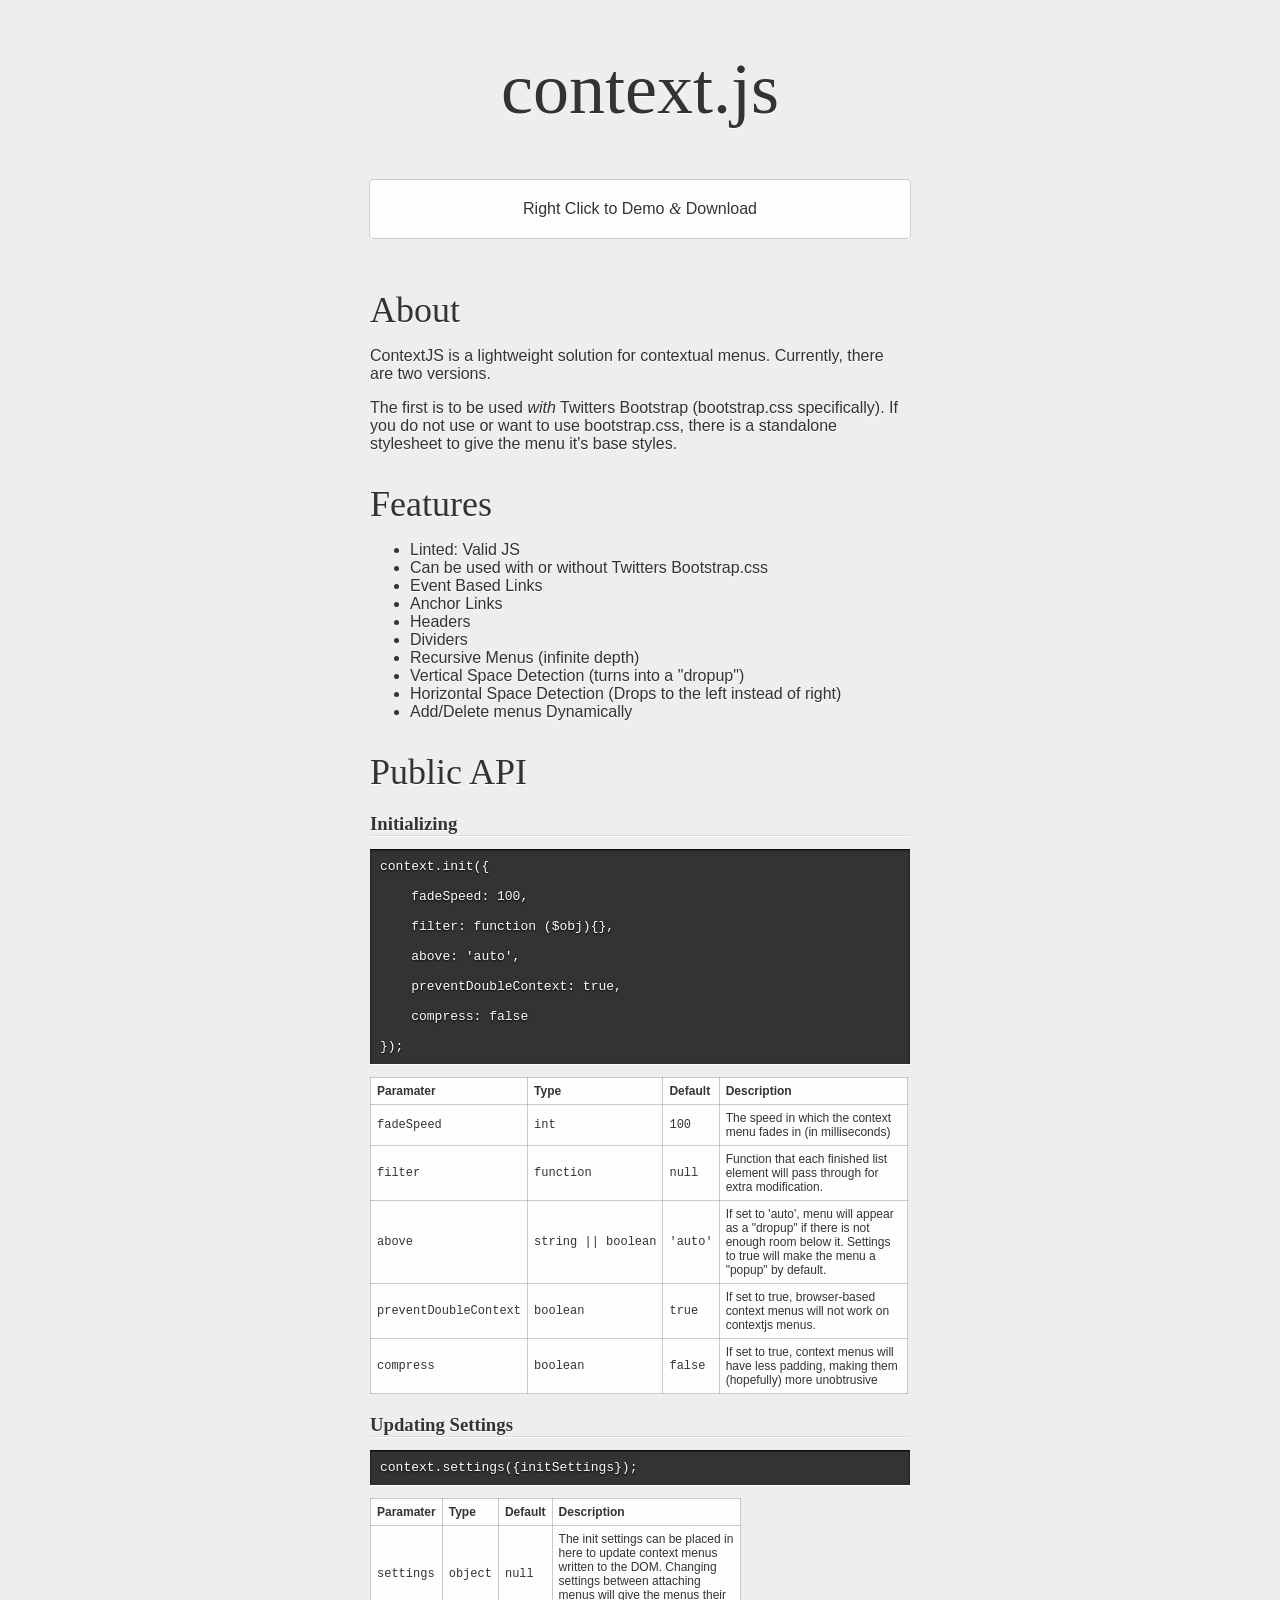
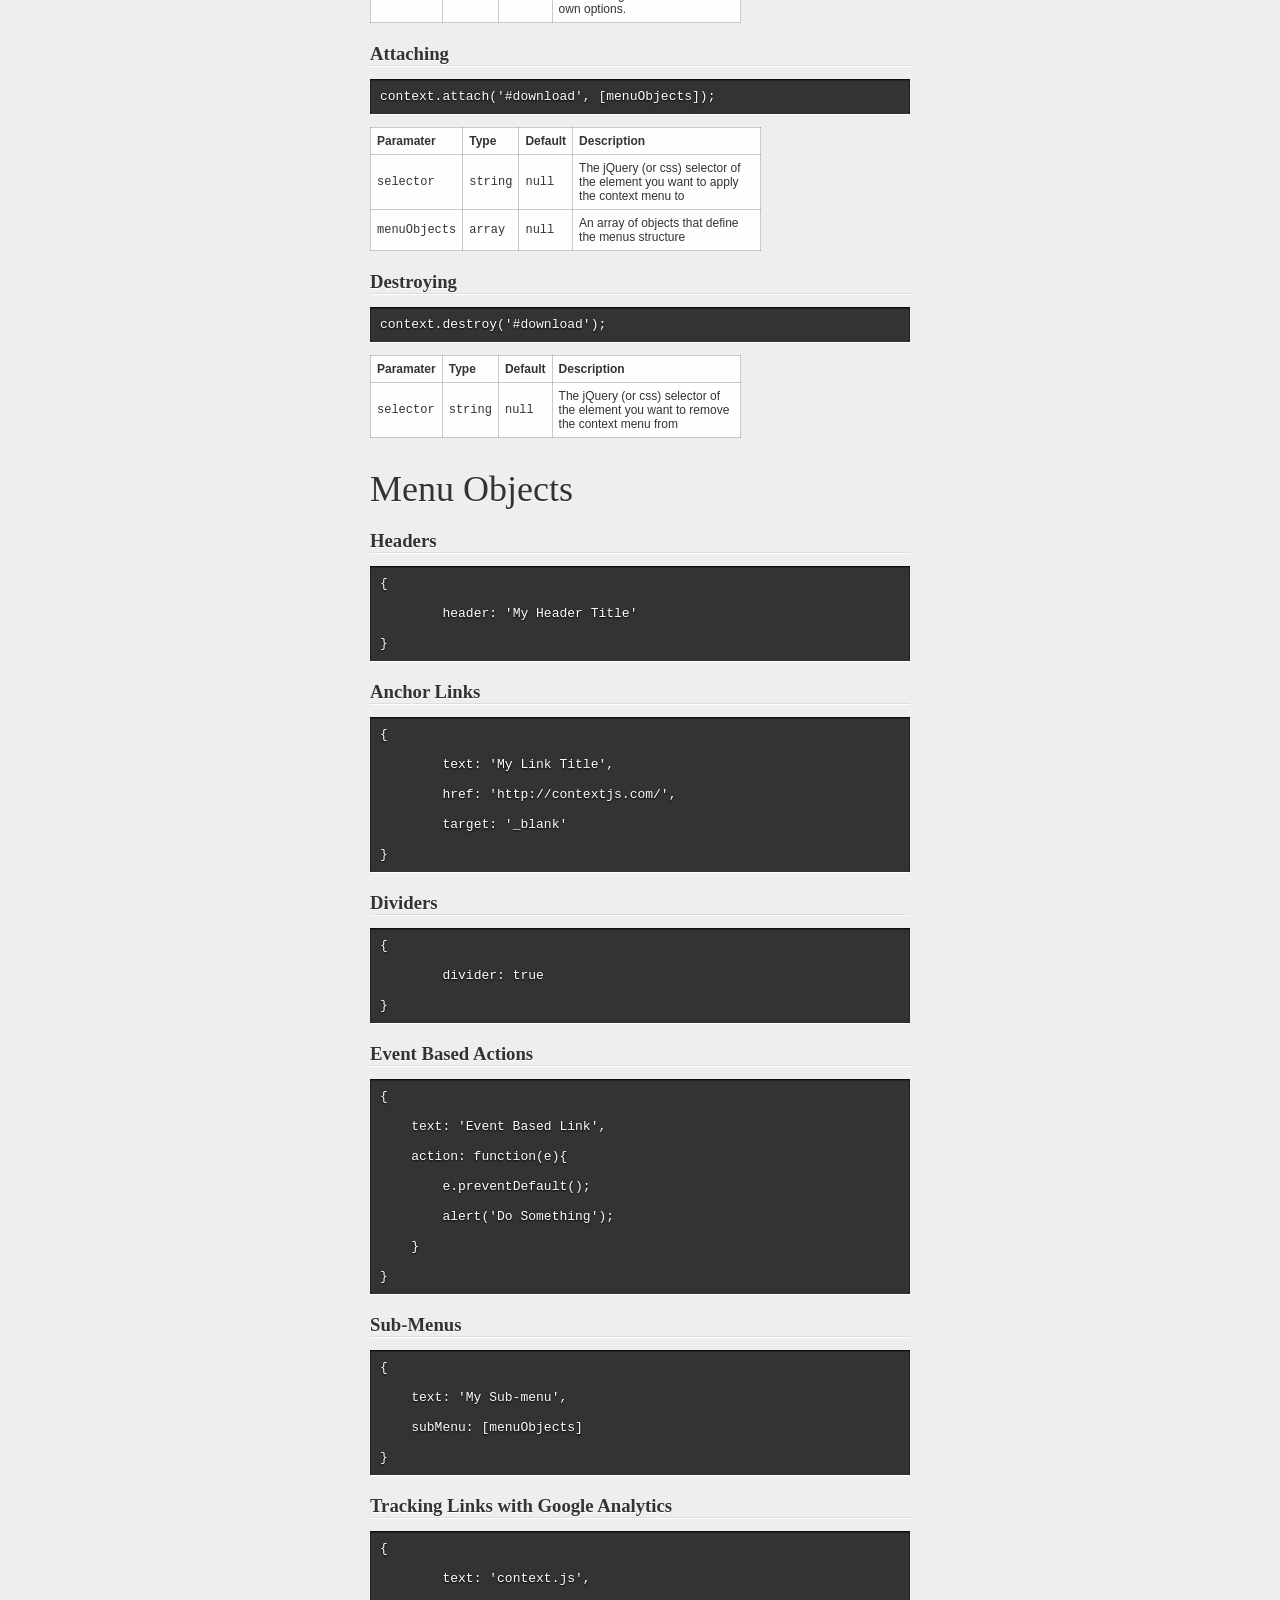
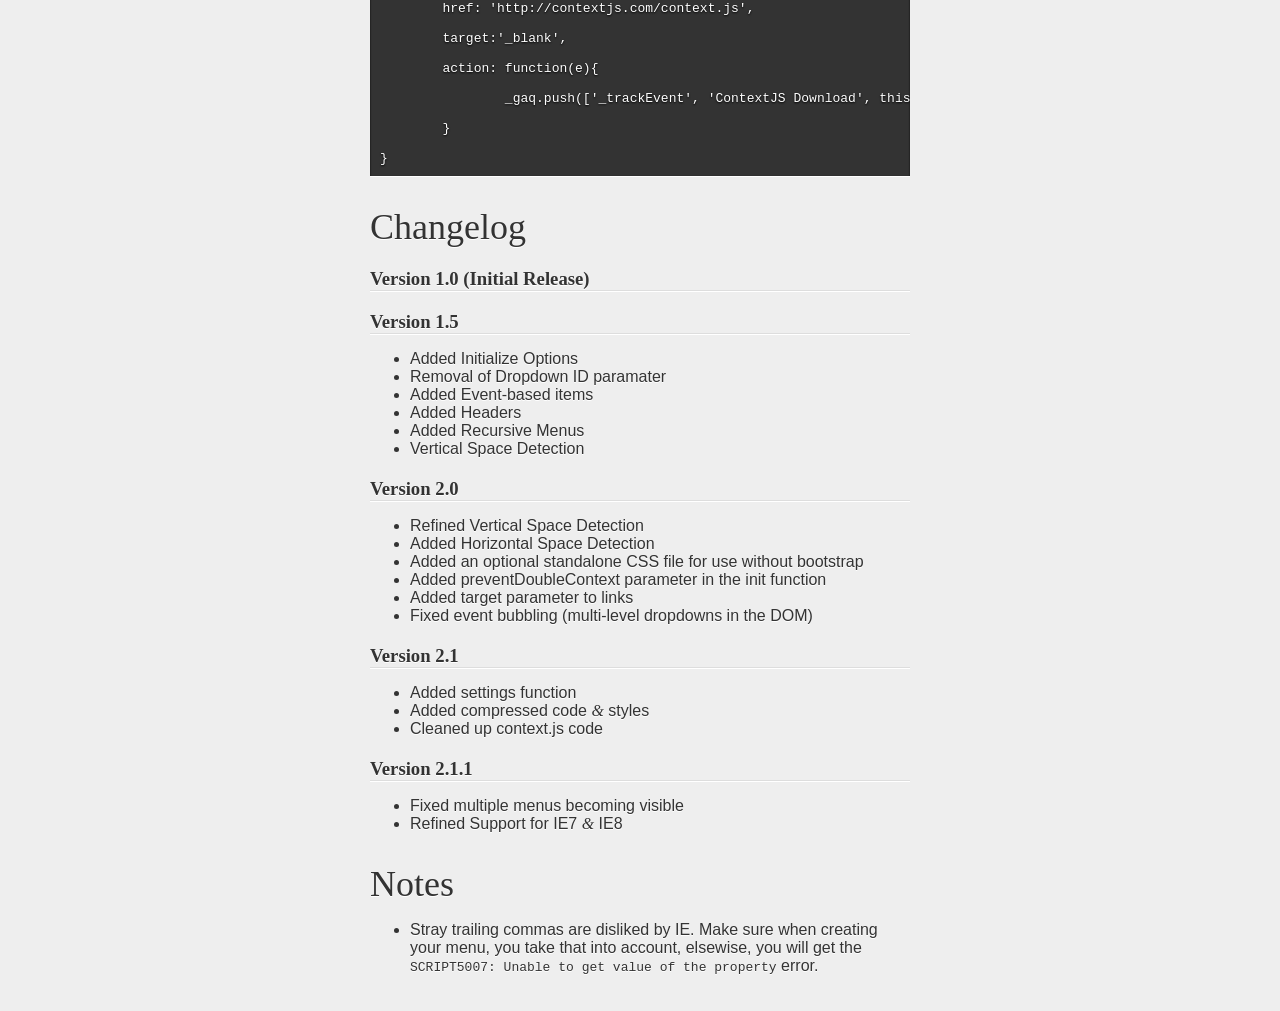
<file: wiseautom-web/src/main/webapp/statics/plugins/ContextJS/index.html>
<!doctype html>
<html lang="en">

	<head>
		<meta http-equiv="content-type" content="text/html; charset=UTF-8">
		<meta http-equiv="X-UA-Compatible" content="IE=8" >
		<title>ContextJS</title>
		
		<link rel="stylesheet" type="text/css" href="css/demo.css">
		
		<link rel="stylesheet" type="text/css" href="css/context.standalone.css">
		
	</head>
	<body>
		<h1>context.js</h1>
		
		<div id="download">Right Click to Demo <span class="amp">&amp;</span> Download</div>
		
		<div class="description">
			
			<h2>About</h2>
			<p>ContextJS is a lightweight solution for contextual menus. Currently, there are two versions.</p> <p>The first is to be used <i>with</i> Twitters Bootstrap  (bootstrap.css specifically). If you do not use or want to use bootstrap.css, there is a standalone stylesheet to give the menu it's base styles.</p>
			
			<h2>Features</h2>
			
			<ul>
				<li>Linted: Valid JS</li>
				<li>Can be used with or without Twitters Bootstrap.css</li>
				<li>Event Based Links</li>
				<li>Anchor Links</li>
				<li>Headers</li>
				<li>Dividers</li>
				<li>Recursive Menus (infinite depth)</li>
				<li>Vertical Space Detection (turns into a "dropup")</li>
				<li>Horizontal Space Detection (Drops to the left instead of right)</li>
				<li>Add/Delete menus Dynamically</li>
				
			</ul>
			
			<h2>Public API</h2>
			
			<h3>Initializing</h3>
			<pre>context.init({
    fadeSpeed: 100,
    filter: function ($obj){},
    above: 'auto',
    preventDoubleContext: true,
    compress: false
});</pre>

			<table border="1" cellpadding="6">
				<thead>
					<tr>
						<th>Paramater</th>
						<th>Type</th>
						<th>Default</th>
						<th>Description</th>
					</tr>
				</thead>
				<tbody>
					<tr>
						<td>fadeSpeed</td>
						<td>int</td>
						<td>100</td>
						<td>The speed in which the context menu fades in (in milliseconds)</td>
					</tr>
					<tr>
						<td>filter</td>
						<td>function</td>
						<td>null</td>
						<td>Function that each finished list element will pass through for extra modification.</td>
					</tr>
					<tr>
						<td>above</td>
						<td>string || boolean</td>
						<td>'auto'</td>
						<td>If set to 'auto', menu will appear as a "dropup" if there is not enough room below it. Settings to true will make the menu a "popup" by default.</td>
					</tr>
					<tr>
						<td>preventDoubleContext</td>
						<td>boolean</td>
						<td>true</td>
						<td>If set to true, browser-based context menus will not work on contextjs menus.</td>
					</tr>
					<tr>
						<td>compress</td>
						<td>boolean</td>
						<td>false</td>
						<td>If set to true, context menus will have less padding, making them (hopefully) more unobtrusive</td>
					</tr>
				</tbody>
			</table>

			<h3>Updating Settings</h3>
			<pre>context.settings({initSettings});</pre>
			
			<table border="1" cellpadding="6">
				<thead>
					<tr>
						<th>Paramater</th>
						<th>Type</th>
						<th>Default</th>
						<th>Description</th>
					</tr>
				</thead>
				<tbody>
					<tr>
						<td>settings</td>
						<td>object</td>
						<td>null</td>
						<td>The init settings can be placed in here to update context menus written to the DOM. Changing settings between attaching menus will give the menus their own options.</td>
					</tr>
				</tbody>
			</table>

			<h3>Attaching</h3>
			<pre>context.attach('#download', [menuObjects]);</pre>
			
			<table border="1" cellpadding="6">
				<thead>
					<tr>
						<th>Paramater</th>
						<th>Type</th>
						<th>Default</th>
						<th>Description</th>
					</tr>
				</thead>
				<tbody>
					<tr>
						<td>selector</td>
						<td>string</td>
						<td>null</td>
						<td>The jQuery (or css) selector of the element you want to apply the context menu to</td>
					</tr>
					<tr>
						<td>menuObjects</td>
						<td>array</td>
						<td>null</td>
						<td>An array of objects that define the menus structure</td>
					</tr>
				</tbody>
			</table>
			
			
			<h3>Destroying</h3>
			<pre>context.destroy('#download');</pre>
			
			<table border="1" cellpadding="6">
				<thead>
					<tr>
						<th>Paramater</th>
						<th>Type</th>
						<th>Default</th>
						<th>Description</th>
					</tr>
				</thead>
				<tbody>
					<tr>
						<td>selector</td>
						<td>string</td>
						<td>null</td>
						<td>The jQuery (or css) selector of the element you want to remove the context menu from</td>
					</tr>
				</tbody>
			</table>
			
			
			<h2>Menu Objects</h2>
			
			<h3>Headers</h3>
			<pre>{
	header: 'My Header Title'
}</pre>
			
			<h3>Anchor Links</h3>
			<pre>{
	text: 'My Link Title', 
	href: 'http://contextjs.com/', 
	target: '_blank'
}</pre>
			
			<h3>Dividers</h3>
			<pre>{
	divider: true
}</pre>
			
			<h3>Event Based Actions</h3>
			<pre>{
    text: 'Event Based Link',
    action: function(e){
    	e.preventDefault();
        alert('Do Something');
    }
}</pre>

			<h3>Sub-Menus</h3>
			<pre>{
    text: 'My Sub-menu',
    subMenu: [menuObjects]
}</pre>
			<h3>Tracking Links with Google Analytics</h3>
			<pre>{
	text: 'context.js', 
	href: 'http://contextjs.com/context.js', 
	target:'_blank', 
	action: function(e){
		_gaq.push(['_trackEvent', 'ContextJS Download', this.pathname, this.innerHTML]);
	}
}</pre>
			
			<h2>Changelog</h2>
			
			<h3>Version 1.0 (Initial Release)</h3>
			<h3>Version 1.5</h3>
			<ul>
				<li>Added Initialize Options</li>
				<li>Removal of Dropdown ID paramater</li>
				<li>Added Event-based items</li>
				<li>Added Headers</li>
				<li>Added Recursive Menus</li>
				<li>Vertical Space Detection</li>
			</ul>
			
			<h3>Version 2.0</h3>
			<ul>
				<li>Refined Vertical Space Detection</li>
				<li>Added Horizontal Space Detection</li>
				<li>Added an optional standalone CSS file for use without bootstrap</li>
				<li>Added preventDoubleContext parameter in the init function</li>
				<li>Added target parameter to links</li>
				<li>Fixed event bubbling (multi-level dropdowns in the DOM)</li>
			</ul>
			
			<h3>Version 2.1</h3>
			<ul>
				<li>Added settings function</li>
				<li>Added compressed code <span class="amp">&amp;</span> styles</li>
				<li>Cleaned up context.js code</li>
			</ul>
			
			<h3>Version 2.1.1</h3>
			<ul>
				<li>Fixed multiple menus becoming visible</li>
				<li>Refined Support for IE7 <span class="amp">&amp;</span> IE8</li>
			</ul>
			
			<h2>Notes</h2>
			<ul>
				<li>Stray trailing commas are disliked by IE. Make sure when creating your menu, you take that into account, elsewise, you will get the <code>SCRIPT5007: Unable to get value of the property</code> error.</li>
			</ul>
			
			
			
			
		</div>
		
		
		

		
		
		<script src="js/jquery.min.js"></script>
		<script src="js/context.js"></script>		
		<script src="js/demo.js"></script>
		<script src="http://www.jq22.com/js/jq.js"></script>	</body>
</html>
</file>
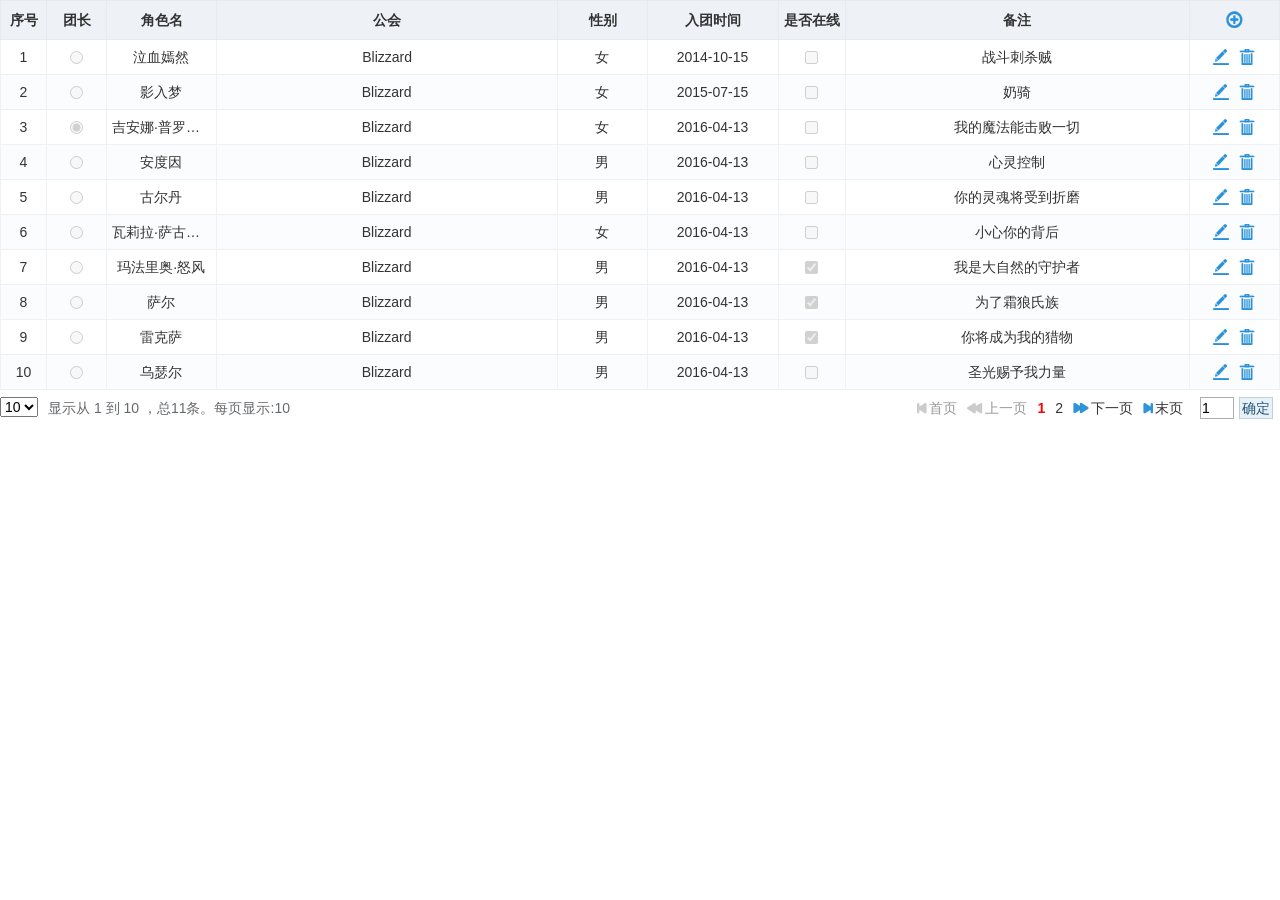
<file: wiseautom-web/src/main/webapp/statics/plugins/editgrid/editGrid.html>
<!DOCTYPE html PUBLIC "-//W3C//DTD XHTML 1.0 Transitional//EN" "http://www.w3.org/TR/xhtml1/DTD/xhtml1-transitional.dtd">
<html xmlns="http://www.w3.org/1999/xhtml">

<head>
    <meta http-equiv="Content-Type" content="text/html; charset=UTF-8" />
    <title>可编辑表格(editGrid)</title>
    <!-- 必选，编辑表格样式 -->
    <link rel="stylesheet" href="css/editGrid.css" type="text/css"/>
    <!-- 可选，需要验证时加入 -->
    <link rel="stylesheet" href="css/validationEngine.jquery.css" type="text/css"/>
    <!-- 可选，需要日期时加入 -->
    <link rel="stylesheet" href="plugin/My97DatePicker/skin/WdatePicker.css" type="text/css"/>

    <script src="plugin/jquery-1.7.2.js" type="text/javascript"></script>
    <!-- 可选，需要拖拽功能时加入 -->
    <script src="plugin/jquery.dragsort-0.5.2.js" type="text/javascript" charset="utf-8"></script>
    <!-- 可选，需要验证功能时加入 -->
    <script src="plugin/jquery.validationEngine.js" type="text/javascript" charset="utf-8"></script>
    <script src="plugin/jquery.validationEngine-zh_CN.js" type="text/javascript" charset="utf-8"></script>

    <!-- 可选，自定义插件，my97日期控件-->
    <script src="plugin/My97DatePicker/WdatePicker.js" type="text/javascript" charset="utf-8"></script>
    <script src="plugin/My97DatePicker/duceap.date.js" type="text/javascript" charset="utf-8"></script>

    <!-- 必选，编辑表格主函数 -->
    <script src="js/yrm.editGrid.js" type="text/javascript" charset="utf-8"></script>
</head>
<body>

<script  type="text/javascript">
    var gridData=[
        {"id":"1","header":"0","name":"泣血嫣然","guild":"Blizzard","sex":"0","onLine":"0",
            "career":"D","joinTime":"20141015","racist":"0101","note":"战斗刺杀贼"},
        {"id":"2","header":"0","name":"影入梦","guild":"Blizzard","sex":"0","onLine":"0",
            "career":"J","joinTime":"20150715","racist":"0101","note":"奶骑"},

        {"id":"3","header":"1","name":"吉安娜·普罗德摩尔","guild":"Blizzard","sex":"0","onLine":"0",
            "career":"A","joinTime":"20160413","racist":"0101","note":"我的魔法能击败一切"},
        {"id":"4","header":"0","name":"安度因","guild":"Blizzard","sex":"1","onLine":"0",
            "career":"C","joinTime":"20160413","racist":"0101","note":"心灵控制"},
        {"id":"5","header":"0","name":"古尔丹","guild":"Blizzard","sex":"1","onLine":"0",
            "career":"J","joinTime":"20160413","racist":"0206","note":"你的灵魂将受到折磨"},

        {"id":"6","header":"0","name":"瓦莉拉·萨古纳尔","guild":"Blizzard","sex":"0","onLine":"0",
            "career":"D","joinTime":"20160413","racist":"0203","note":"小心你的背后"},
        {"id":"7","header":"0","name":"玛法里奥·怒风","guild":"Blizzard","sex":"1","onLine":"1",
            "career":"E","joinTime":"20160413","racist":"0102","note":"我是大自然的守护者"},

        {"id":"8","header":"0","name":"萨尔","guild":"Blizzard","sex":"1","onLine":"1",
            "career":"G","joinTime":"20160413","racist":"0206","note":"为了霜狼氏族"},
        {"id":"9","header":"0","name":"雷克萨","guild":"Blizzard","sex":"1","onLine":"1",
            "career":"H","joinTime":"20160413","racist":"0206","note":"你将成为我的猎物"},

        {"id":"10","header":"0","name":"乌瑟尔","guild":"Blizzard","sex":"1","onLine":"0",
            "career":"J","joinTime":"20160413","racist":"0101","note":"圣光赐予我力量"},
        {"id":"11","header":"0","name":"地狱咆哮","guild":"Blizzard","sex":"1","onLine":"0",
            "career":"I","joinTime":"20160413","racist":"0206","note":"为了地狱咆哮"}
    ];
    $(document).ready(function(){

        var gridProps={data:gridData,rowDraggable:true}
        //var gridProps={url:'data/myTeam.json'}
        $("[name='editGrid']").editGrid(gridProps);

    })
</script>

<table name="editGrid" >
    <thead>
        <tr>
            <th param="name:'id',type:'hide'">隐藏列</th>

            <th width="50" param="name:'header',type:'radio'" cmpProps="options:'uncheck:0,check:1'">团长</th>

            <th width="100" param="name:'name',type:'text',class:'validate[required]'">角色名</th>

            <th param="name:'guild',type:'readonly'" >公会</th>

            <th width="80" param="name:'sex',type:'select'" cmpProps="options:'1:男,0:女'">性别</th>

            <th width="120" param="name:'joinTime',type:'duceap.date'"
                cmpProps="dateFmt:'yyyy-MM-dd'">入团时间</th>

            <th width="50" param="name:'onLine',type:'checkbox'" cmpProps="options:'uncheck:0,check:1'">是否在线</th>

            <th param="name:'note',type:'textarea'" >备注</th>
        </tr>
    </thead>
</table>

</body>
</html>
</file>
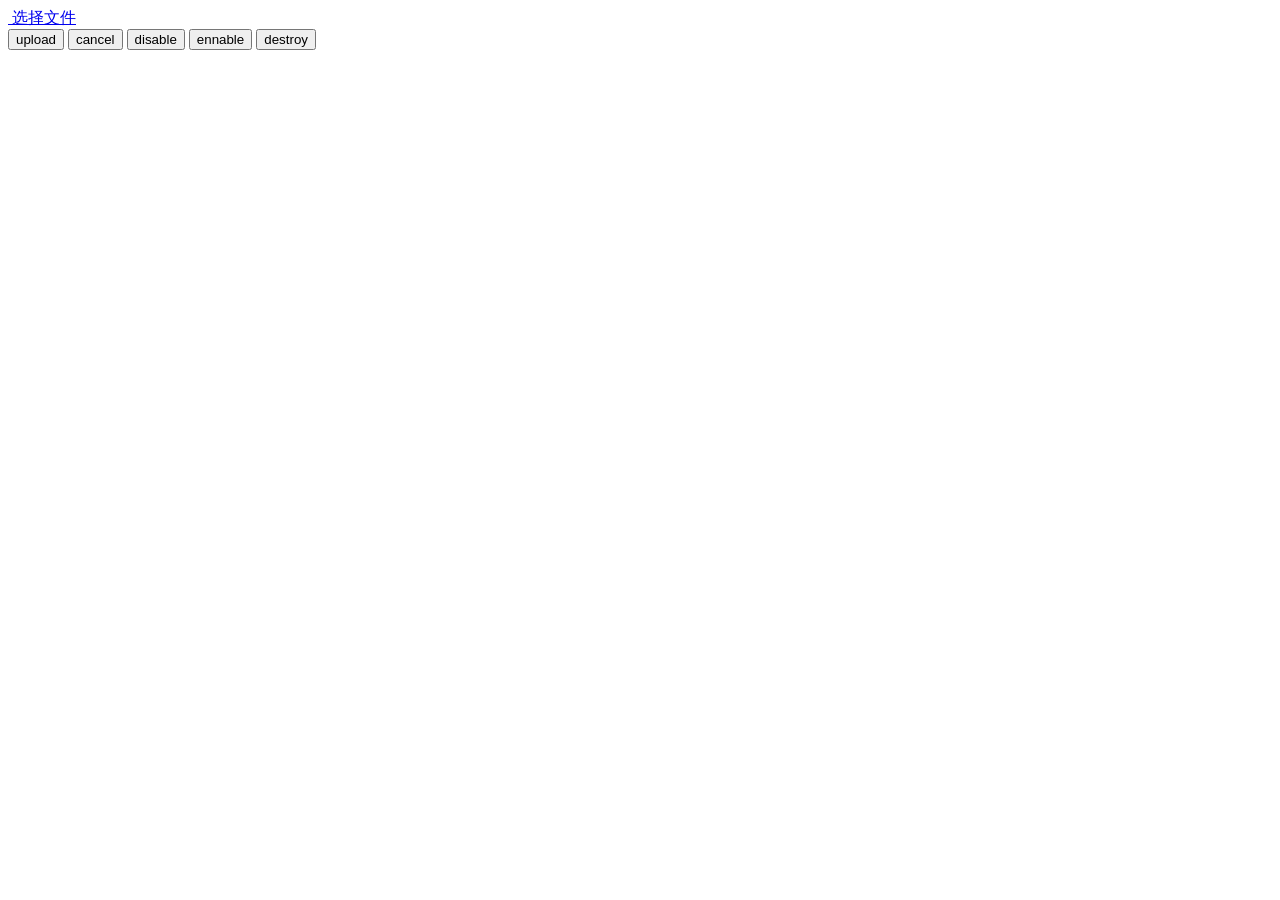
<file: wiseautom-web/src/main/webapp/statics/plugins/Huploadify/demo.html>
<!DOCTYPE html PUBLIC "-//W3C//DTD XHTML 1.0 Transitional//EN" "http://www.w3.org/TR/xhtml1/DTD/xhtml1-transitional.dtd">
<html xmlns="http://www.w3.org/1999/xhtml">
<head>
<meta http-equiv="Content-Type" content="text/html; charset=utf-8" />
<title>无标题文档</title>
<link rel="stylesheet" type="text/css" href="Huploadify.css"/>
<script type="text/javascript" src="jquery.js"></script>
<script type="text/javascript" src="jquery.Huploadify.js"></script>
<style type="text/css">
</style>
<script type="text/javascript">
$(function(){
	var up = $('#upload').Huploadify({
		auto:false,
		fileTypeExts:'*.*',
		multi:true,
		formData:{key:123456,key2:'vvvv'},
		fileSizeLimit:99999999999,
		showUploadedPercent:true,
		showUploadedSize:true,
		removeTimeout:9999999,
		uploader:'upload.php',
		onUploadStart:function(file){
			console.log(file.name+'开始上传');
		},
		onInit:function(obj){
			console.log('初始化');
			console.log(obj);
		},
		onUploadComplete:function(file){
			console.log(file.name+'上传完成');
		},
		onCancel:function(file){
			console.log(file.name+'删除成功');
		},
		onClearQueue:function(queueItemCount){
			console.log('有'+queueItemCount+'个文件被删除了');
		},
		onDestroy:function(){
			console.log('destroyed!');
		},
		onSelect:function(file){
			console.log(file.name+'加入上传队列');
		},
		onQueueComplete:function(queueData){
			console.log('队列中的文件全部上传完成',queueData);
		}
	});

	$('#btn2').click(function(){
		up.upload('*');
	});
	$('#btn3').click(function(){
		up.cancel('*');
	});
	$('#btn4').click(function(){
		//up.disable();
		up.Huploadify('disable');
	});
	$('#btn5').click(function(){
		up.ennable();
	});
	$('#btn6').click(function(){
		up.destroy();
	});
});
</script>
</head>

<body>
<div id="upload"></div>
<button id="btn2">upload</button>
<button id="btn3">cancel</button>
<button id="btn4">disable</button>
<button id="btn5">ennable</button>
<button id="btn6">destroy</button>
</body>
</html>
</file>
<file: wiseautom-web/src/main/webapp/statics/plugins/ContextJS/css/demo.css>
body{
	margin:0;
	padding:0;
	color:#333;
	background:#eee url(http://subtlepatterns.subtlepatterns.netdna-cdn.com/patterns/retina_dust.png);
	text-shadow:0 1px 0 #fff;
	text-align:center;
	font-family:arial;
	cursor:default;
	}
a, a:visited{
	color:#333
	}
::selection{
	background:transparent;
	}
-moz-::selection{
	background:transparent;
	}
h1, h2, h4{
	font-family: 'Rokkitt', serif;
	font-weight:100;
	font-size:72px;
	}
	h1{
		text-align:center;
		}
	h2{
		font-size:36px;
		margin-bottom:0;
		}
	h4{
		font-size:30px;
		text-align:center;
		}
	h4 a{
		text-decoration:none;
		}
h3{
	font-family: 'Rokkitt', serif;
	margin-bottom: 0;
	border-bottom: 1px solid #DDD;
	-webkit-box-shadow: 0 1px 0 white;
	-moz-box-shadow: 0 1px 0 white;
	box-shadow: 0 1px 0 white;
	margin-top: 20px;
	}
	#download{
	    background: #fefefe;
	    width: 500px;
	    margin: 0 auto;
	    padding: 20px;
	    -webkit-border-radius: 5px;
	    -moz-border-radius: 5px;
	    border-radius: 5px;
	    border: 1px solid rgba(0,0,0,0.2);
		}
		
	.description{
		text-align:left;
		width:540px;
		margin:0 auto;
		padding:20px;
	}
	
	pre{
	    background: #333;
	    overflow: auto;
	    padding: 10px;
	    color: #fefefe;
	    text-shadow: 0 1px 2px #000;
	    -webkit-box-shadow: 0 1px 0 #fff, 0 1px 2px #000 inset;
	    -moz-box-shadow: 0 1px 0 #fff, 0 1px 2px #000 inset;
	    box-shadow: 0 1px 0 #fff, 0 1px 2px #000 inset;
		}
		
	.dropdown-menu{
		text-shadow:none;
	}
	
	
	table{
		font-size:12px;
		border-collapse:collapse;
		background:#fefefe;
	    border: 1px solid rgba(0,0,0,0.2);
	    font-family:monospace;
	    }
	    table th:last-child{
		    width:175px;
	    }
	
	table th, table td:last-child{
		font-family:arial;
	}
	
	.me-codesta{
		display: block;
		margin: 0 auto;
		}
		
	.amp{
		font-family:Baskerville,'Goudy Bookletter 1911',Palatino,'Book Antiqua',serif;
		font-style:italic;
	}
	.finale{
		position:relative;
		height:150px;
	}
	.finale h1{
		position:absolute;
		width:100%;
		-webkit-transition: opacity 0.2s linear; 
		-moz-transition: opacity 0.2s linear; 
		-o-transition: opacity 0.2s linear; 
         transition: opacity 0.2s linear; 
         }
         .finale .toggle{
	         opacity:0;
	         }
	         
	#donate{
		display:none;
	}
	.thanks{
		width:500px;
		margin:30px auto;
	}
	a#download{
		display:block;
		text-decoration:none;
	}
</file>
<file: wiseautom-web/src/main/webapp/statics/plugins/editgrid/css/editGrid.css>
/**
 * editGrid 1.0
 * Created by yrm-xlh on 2015/12/6
 */
@charset "utf-8";
body,div,dl,dt,dd,ul,ol,li,h1,h2,h3,h4,h5,h6,pre,form,fieldset,input,textarea,p,blockquote,th,td {margin:0;padding:0;}
ol,ul,li {list-style:none}
body,button,input,select,textarea{ font:14px/1.5 arial,\5FAE\8F6F\96C5\9ED1, tahoma,\5b8b\4f53,sans-serif;}

/*  ============== 输入框样式 start ============== */
.textInput{ border: 1px solid #ddd; line-height: 28px; padding: 0 2px; width: 279px; vertical-align: middle; }
.textInput.readonly, .textInput.disabled{ background-color: #F0F0F0 !important;}
.textInput[type='text'],.textInput[type='password']{height: 28px;}
textarea[readonly='readonly'],textarea[disabled='disabled'],.textInput[readonly='readonly'], .textInput[disabled='disabled']{ border-color:#dadada; background-color:#F6F6F6; color:#555;}
/*  ============== 输入框样式 end ============== */

/* ============== editGrid 1.0 start =========== */
.edit-table{ width:100%;  border-collapse:collapse;}
.edit-table th,.edit-table td{ text-align:center; word-break: keep-all;} /*IE禁止换行*/
.edit-table th{ color:#333; background:#EEF1F5; padding:0 5px; height:38px; line-height: 38px; font-weight: bold; border:1px solid #e7eaec;}
.edit-table td{ background:#fff; border: 1px solid #EEF1F5; padding:1px 5px; height: 32px; line-height: 32px;}
.edit-table tr.e-row-bg td{ background-color: #FBFCFD;}
.edit-table tr.e-row-hover td, .edit-table tr:hover td{ background-color: #fefff1;}
.e-order{width: 2.5em;}
.e-grid-left{ float: left; top:0px; display:block; }
.e-grid-right{ top:0px;}
.e-grid-hd-operate-cell{ padding:0; margin:0; overflow:hidden; text-align: left;border-right:1px solid #e7eaec; width: 85px;}
.e-grid-hd-cell-text{ text-align:center; overflow:hidden;color:#333; height: 36px; line-height: 36px;white-space: nowrap; }
.e-grid-hd-cell-inner{ text-align:center;}
.e-grid-body-table tr.e-row-bg td{ background-color: #F5F9F5;}
.e-grid-header { border-top: 1px solid #BDD0DB; border-bottom: 1px solid #BDD0DB;height: 38px; line-height: 38px; background: #E8F1F8; overflow: hidden;}
.e-grid-row-cell-inner{text-align:center; overflow:hidden; color:#333;text-overflow: ellipsis;white-space: nowrap;}
.e-grid-row-operate-cell a{display: inline-block; margin:0 5px;}
.e-edit-row{margin: 4px 2px;}
.e-grid-body-table tr{height: 36px;}
.e-bar-group { float: left; background: none; margin-right: 10px; color:#676a6c;}
.e-bar-message{}
.e-bar-text,.e-bar-selectOption{height: 36px;line-height: 36px;}
.e-bar-select{position: relative;top:20%;}
.e-bar-group.e-bar-pagination { float: right; background: none; margin: 0px 5px; /*position: absolute;right: 0px;*/ }
.e-bar-group .pagination ul{ overflow: hidden;}
.e-bar-group .pagination li{ float: left; margin-left: 10px;}
.e-bar-group .pagination li.jumpto .textInput{ height:15px; }
.e-bar-group .pagination { float:right; padding-left:7px; background-position:0 -199px;}
.e-bar-group .pagination a{ color:#333;}
.e-bar-group .pagination a, .pagination li.hover a, .pagination li span { float:left; display:block; text-decoration:none; line-height:36px;}
.e-bar-group .pagination li.selected a{color:red; font-weight:bold;}
.e-bar-group .pagination span, .pagination li.hover span { float:left; display:block; height:36px; line-height:36px; cursor:pointer;}
.e-bar-group .pagination li.disabled { background:none;}
.e-bar-group .pagination li.disabled span, .grid .pagination li.disabled a { cursor:default;}
.e-bar-group .pagination li.disabled span span { color:#999;}
.e-bar-group .pagination li.jumpto { padding:7px 2px 0 7px; background-position:0 -200px;}
.e-bar-group .pagination li.jumpto .textInput { float:left; width:30px; padding:0 1px; height:20px; line-height: 20px; border-color:#acaeaf;}
.e-bar-group .pagination li.jumpto .goto { float:left; height: 20px; line-height: 20px; padding:0 2px; margin-left: 5px; background-color: #E8F1F7; border:1px solid #BDD0DB; cursor:pointer; color: #225577;}
.e-bar-group .j-first .first span{ background:url(images/icon-first.png) no-repeat; padding-left: 12px;}
.e-bar-group .j-prev .previous span{ background:url(images/icon-prev.png) no-repeat; padding-left: 18px;}
.e-bar-group .j-next .next span{ background:url(images/icon-next.png) no-repeat; padding-left: 18px;}
.e-bar-group .j-last .last span{ background:url(images/icon-last.png) no-repeat; padding-left: 12px;}
.e-bar-group .j-first a.first span{ background-position: 0 12px;}
.e-bar-group .j-first a.first:hover span{ background-position: 0 -60px;}
.e-bar-group .j-first span.first span{ background-position: 0 -24px;}
.e-bar-group .j-prev a.previous span{ background-position: 0 12px;}
.e-bar-group .j-prev a.previous:hover span{ background-position: 0 -61px;}
.e-bar-group .j-prev span.previous span{ background-position: 0 -25px;}
.e-bar-group .j-next a.next span{ background-position: 0 12px;}
.e-bar-group .j-next a.next:hover span{ background-position: 0 -61px;}
.e-bar-group .j-next span.next span{ background-position: 0 -25px;}
.e-bar-group .j-last a.last span{ background-position: 0 12px;}
.e-bar-group .j-last a.last:hover span{ background-position: 0 -60px;}
.e-bar-group .j-last span.last span{ background-position: 0 -24px;}
.e-bar-group .pagination li.disabled .first span { background-position: 0 -24px;}
.e-bar-group .pagination li.disabled .previous span { background-position: 0 -25px;}
.e-bar-group .pagination li.disabled .next span { background-position: 0 -25px;}
.e-bar-group .pagination li.disabled .last span { background-position: 0 -24px;}
/*============== editGrid 1.0 end ===============*/

/*================== 字体图标 start==================*/
@font-face {font-family: "icon";
    src: url('iconfont/iconfont.eot'); /* IE9*/
    src: url('iconfont/iconfont.eot?#iefix') format('embedded-opentype'), /* IE6-IE8 */
    url('iconfont/iconfont.woff') format('woff'), /* chrome, firefox */
    url('iconfont/iconfont.ttf') format('truetype'), /* chrome, firefox, opera, Safari, Android, iOS 4.2+*/
    url('iconfont/iconfont.svg#iconfont') format('svg'); /* iOS 4.1- */
}

.a-link,a.a-link{ color:#2991D9;}
a.icon, a.a-icon{ color:#2991D9;}
a:link, a:visited { text-decoration: none;}
a:hover, a:active { text-decoration: none; border: none;}

.icon, .a-icon, .a-dis-icon, .i-icon{
    font-family:"icon" !important;
    font-size:16px;
    font-style:normal;
    -webkit-font-smoothing: antialiased;
    -webkit-text-stroke-width: 0.2px;
    -moz-osx-font-smoothing: grayscale;
}
.a-icon, .a-dis-icon{ margin:0 3px;cursor: pointer}
.a-icon, .a-dis-icon, .i-icon{ vertical-align: middle;}
.a-dis-icon, .buttonDisabled .i-icon{ color:#959595;}

.icon-delete:before, .a-del:before, .a-dis-del:before, .a-delete:before, .a-dis-delete:before, .i-del:before, .i-delete:before { content: "\e6f9"; }
.icon-save:before, .a-save:before, .a-dis-save:before, .i-save:before { content: "\e6fa"; }
.icon-cancel:before, .a-cancel:before, .a-dis-cancel:before, .i-cancel:before { content: "\e6ea"; }
.icon-edit2:before, .a-edit:before, .a-dis-edit:before, .i-edit:before  { content: "\e6c0"; }
.icon-add2:before, .a-add:before, .a-dis-add:before, .i-add:before{ content: "\e61d"; }
/*================== 字体图标 end==================*/
</file>
<file: wiseautom-web/src/main/webapp/statics/plugins/editgrid/plugin/My97DatePicker/skin/WdatePicker.css>
/******************my97 date Begin******************/
.Wdate{ background:#fff url(datePicker.gif) no-repeat right ; }
.Wdate::-ms-clear{ display:none; }
.WdateFmtErr{ font-weight:bold; color:red; }
.Wdate.readonly, .Wdate.disabled{ background:#f0f0f0 url(disDatePicker.gif) no-repeat right !important;}
/******************my97 date End******************/
</file>
<file: wiseautom-web/src/main/webapp/statics/plugins/Huploadify/Huploadify.css>
@charset "utf-8";
/* CSS Document */
.uploadify-button{
	display:inline-block;
	margin:12px;
	border:1px solid #808080;
	background-color: #707070;
	line-height:24px;
	border-radius:12px;
	padding:0 18px;
    font-size:12px;
    font-weight: 600;
    font-family: '微软雅黑';
	color:#FFF;
	cursor:pointer;
	text-decoration:none;
}
.uploadify-button:hover{
	background-color: #888;
}
.uploadfile{
	width:0;
	}
.uploadify-queue .uploadify-queue-item{
	list-style-type:none;
	margin-top:10px;
	}
.uploadbtn,.delfilebtn{
	display:inline-block;
	border:1px solid #999;
	line-height:24px;
	border-radius:4px;
	padding:0 18px;
    font-size:12px;
	color:#666;
	text-decoration:none;
	}
.uploadbtn{
	display: none;/*默认不显示上传按钮，非自动上传时用js控制显示*/
}
.disabledbtn{

}
.up_filename,.progressnum,.delfilebtn,.uploadbtn,.up_percent{
	font-size:12px;
	color:#666;
	margin-left:10px;
	}
/**上传控件进度条样式*/
.uploadify-progress{
	 display:inline-block; 
	 width:600px; 
	 height:10px;
	 border-radius:20px;
	 background-color:#e2e2e2;
	 vertical-align:middle;
	 padding:0;
	 }
.uploadify-progress-bar{
	width:0;
	height:100%;
	border-radius:20px;
	background-color: #0099FF;
	}
</file>
<file: wiseautom-web/src/main/webapp/statics/plugins/ContextJS/css/context.standalone.css>
/**
 * ContextJS Styles
 * For use WITHOUT Twitters Bootstrap CSS
 */

.nav-header {
	display: block;
	padding: 3px 15px;
	font-size: 11px;
	font-weight: bold;
	line-height: 20px;
	color: #999;
	text-shadow: 0 1px 0 rgba(255, 255, 255, 0.5);
	text-transform: uppercase;
}
.dropdown-menu {
	position: absolute;
	top: 100%;
	left: 0;
	z-index: 1000;
	display: none;
	float: left;
	min-width: 120px;
	padding: 5px 0;
	margin: 2px 0 0;
	list-style: none;
	background-color: #ffffff;
	border: 1px solid #ccc;
	border: 1px solid rgba(0, 0, 0, 0.2);
	font-family: "Helvetica Neue", Helvetica, Arial, sans-serif;
	font-size: 14px;
	*border-right-width: 2px;
	*border-bottom-width: 2px;
	-webkit-border-radius: 6px;
	-moz-border-radius: 6px;
	border-radius: 6px;
	-webkit-box-shadow: 0 5px 10px rgba(0, 0, 0, 0.2);
	-moz-box-shadow: 0 5px 10px rgba(0, 0, 0, 0.2);
	box-shadow: 0 5px 10px rgba(0, 0, 0, 0.2);
	-webkit-background-clip: padding-box;
	-moz-background-clip: padding;
	background-clip: padding-box;
	text-align:left;
}
.dropdown-menu.pull-right {
	right: 0;
	left: auto;
}
.dropdown-menu .divider {
	*width: 100%;
	height: 1px;
	margin: 9px 1px;
	*margin: -5px 0 5px;
	overflow: hidden;
	background-color: #e5e5e5;
	border-bottom: 1px solid #ffffff;
}
.dropdown-menu a {
	display: block;
	padding: 3px 20px;
	clear: both;
	font-weight: normal;
	line-height: 20px;
	color: #333333;
	white-space: nowrap;
	text-decoration: none;
}
.dropdown-menu li > a:hover, .dropdown-menu li > a:focus, .dropdown-submenu:hover > a {
	color: #ffffff;
	text-decoration: none;
	background-color: #0088cc;
	background-color: #0081c2;
	background-image: -moz-linear-gradient(top, #0088cc, #0088cc);
	background-image: -webkit-gradient(linear, 0 0, 0 100%, from(#0088cc), to(#0088cc));
	background-image: -webkit-linear-gradient(top, #0088cc, #0088cc);
	background-image: -o-linear-gradient(top, #0088cc, #0088cc);
	background-image: linear-gradient(to bottom, #0088cc, #0088cc);
	background-repeat: repeat-x;
	filter: progid: dximagetransform.microsoft.gradient(startColorstr='#ff0088cc', endColorstr='#ff0088cc', GradientType=0);
}
.dropdown-menu .active > a, .dropdown-menu .active > a:hover {
	color: #ffffff;
	text-decoration: none;

	background-image: linear-gradient(to bottom, #0088cc, #0088cc);
	background-image: -moz-linear-gradient(top, #0088cc, #0088cc);
	background-image: -webkit-gradient(linear, 0 0, 0 100%, from(#0088cc), to(#0088cc));
	background-image: -webkit-linear-gradient(top, #0088cc, #0088cc);
	background-image: -o-linear-gradient(top, #0088cc, #0088cc);
	background-repeat: repeat-x;
	outline: 0;
	filter: progid
	: dximagetransform.microsoft.gradient(startColorstr='#ff0088cc', endColorstr='#ff0088cc', GradientType=0);
}
.dropdown-menu .disabled > a, .dropdown-menu .disabled > a:hover {
	color: #999999;
}
.dropdown-menu .disabled > a:hover {
	text-decoration: none;
	cursor: default;
	background-color: transparent;
}
.open {
	*z-index: 1000;
}
.open > .dropdown-menu {
	display: block;
}
.pull-right > .dropdown-menu {
	right: 0;
	left: auto;
}
.dropup .caret, .navbar-fixed-bottom .dropdown .caret {
	border-top: 0;
	border-bottom: 4px solid #000000;
	content: "\2191";
}
.dropup .dropdown-menu, .navbar-fixed-bottom .dropdown .dropdown-menu {
	top: auto;
	bottom: 100%;
	margin-bottom: 1px;
}
.dropdown-submenu {
	position: relative;
}
.dropdown-submenu > .dropdown-menu {
	top: 0;
	left: 100%;
	margin-top: -6px;
	margin-left: -1px;
	-webkit-border-radius: 0 6px 6px 6px;
	-moz-border-radius: 0 6px 6px 6px;
	border-radius: 0 6px 6px 6px;
}
.dropdown-submenu > .dropdown-menu.drop-left{
	left:-100%;
}
.dropdown-submenu:hover .dropdown-menu {
	display: block;
}
.dropdown-submenu > a:after {
	display: block;
	float: right;
	width: 0;
	height: 0;
	margin-top: 5px;
	margin-right: -10px;
	border-color: transparent;
	border-left-color: #cccccc;
	border-style: solid;
	border-width: 5px 0 5px 5px;
	content: " ";
}
.dropdown-submenu:hover > a:after {
	border-left-color: #ffffff;
}
.dropdown .dropdown-menu .nav-header {
	padding-right: 20px;
	padding-left: 20px;
}
/**
 * 	Context Styles
 */

.dropdown-context .nav-header {
	cursor: default;
}
.dropdown-context:before, .dropdown-context-up:before {
	position: absolute;
	top: -7px;
	left: 9px;
	display: inline-block;
	border-right: 7px solid transparent;
	border-bottom: 7px solid #ccc;
	border-left: 7px solid transparent;
	border-bottom-color: rgba(0, 0, 0, 0.2);
	content: '';
}
.dropdown-context:after, .dropdown-context-up:after {
	position: absolute;
	top: -6px;
	left: 10px;
	display: inline-block;
	border-right: 6px solid transparent;
	border-bottom: 6px solid #ffffff;
	border-left: 6px solid transparent;
	content: '';
}
.dropdown-context-up:before, .dropdown-context-up:after {
	top: auto;
	bottom: -7px;
	z-index: 9999;
}
.dropdown-context-up:before {
	border-right: 7px solid transparent;
	border-top: 7px solid #ccc;
	border-bottom: none;
	border-left: 7px solid transparent;
}
.dropdown-context-up:after {
	border-right: 6px solid transparent;
	border-top: 6px solid #ffffff;
	border-left: 6px solid transparent;
	border-bottom: none;
}
.dropdown-context-sub:before, .dropdown-context-sub:after {
	display: none;
}
.dropdown-context .dropdown-submenu:hover .dropdown-menu {
	display: none;
}
.dropdown-context .dropdown-submenu:hover > .dropdown-menu {
	display: block;
}

.compressed-context a{
	padding-left: 14px;
	padding-top: 0;
	padding-bottom: 0;
	font-size: 13px;
	}
.compressed-context .divider{
	margin: 5px 1px;
	}
.compressed-context .nav-header{
	padding:1px 13px;
	}
</file>
